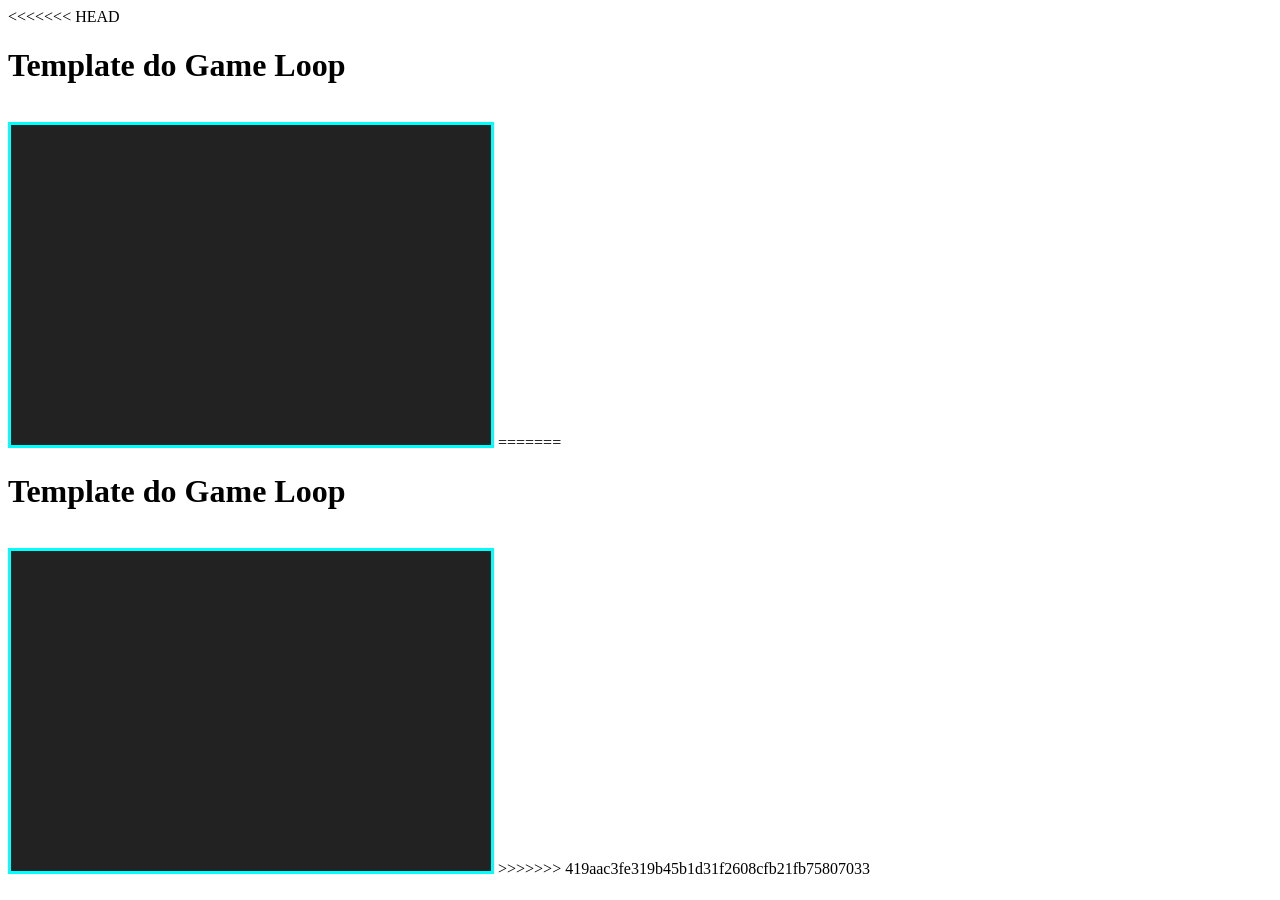
<file: GAME_LOOP/index.html>
<<<<<<< HEAD
<!DOCTYPE html>
<html lang="pt-BR">
<head>
<meta charset="UTF-8">
<meta name="viewport" content="width=device-width, initial-scale=1.0">
<title>Game Loop Template</title>
<link rel="stylesheet" href="./style.css">
</head>
<body>
<h1>Template do Game Loop</h1>
<canvas id="game" width="480" height="320"></canvas>
<script src="script.js"></script>
</body>
</html>
=======
<!DOCTYPE html>
<html lang="pt-BR">
<head>
<meta charset="UTF-8">
<meta name="viewport" content="width=device-width, initial-scale=1.0">
<title>Game Loop Template</title>
<link rel="stylesheet" href="./style.css">
</head>
<body>
<h1>Template do Game Loop</h1>
<canvas id="game" width="480" height="320"></canvas>
<script src="script.js"></script>
</body>
</html>
>>>>>>> 419aac3fe319b45b1d31f2608cfb21fb75807033
</file>
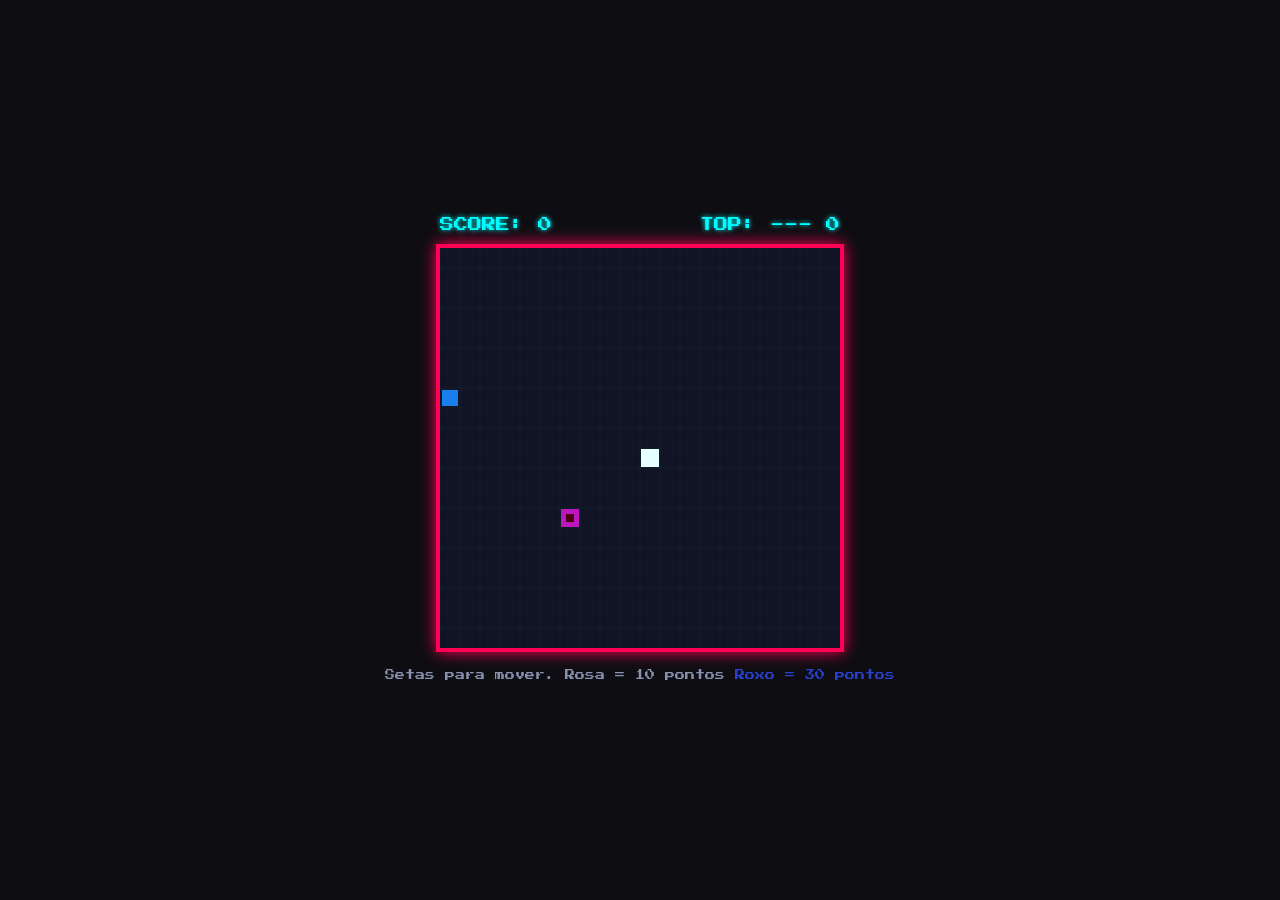
<file: snake/index.html>
<!DOCTYPE html>
<html lang="pt-BR">
<head>
<meta charset="UTF-8">
<meta name="viewport" content="width=device-width, initial-scale=1.0">
<title>Snake</title>
<link rel="stylesheet" href="style.css">
<link href="https://fonts.googleapis.com/css2?family=Press+Start+2P&display=swap" rel="stylesheet">
</head>
<body>
<div id="game-container">
<div id="ui-header">
<div id="score-display">SCORE: <span id="score">0</span></div>
<div id="high-score-display">TOP: <span id="high-score-initials">---</span> <span id="high-score">0</span></div>
</div>
<canvas id="game" width="400" height="400"></canvas>
<div id="instructions">
            Setas para mover. Rosa = 10 pontos <span style="color:#2940d4;">Roxo = 30 pontos</span>
</div>
</div>

    <script src="script.js"></script>
</body>
</html>
</file>
<file: GAME_LOOP/style.css>
<<<<<<< HEAD
body{
    margin: 0;
    background-color: #111 ;
    color: #fff;
    font-family: Arial, Helvetica, sans-serif;
    text-align: center;
}
canvas{
    background-color: #222;
    border: 3px solid cyan;
    margin-top: 16px;
}
=======
body{
    margin: 0;
    background-color: #111 ;
    color: #fff;
    font-family: Arial, Helvetica, sans-serif;
    text-align: center;
}
canvas{
    background-color: #222;
    border: 3px solid cyan;
    margin-top: 16px;
}
>>>>>>> 419aac3fe319b45b1d31f2608cfb21fb75807033
</file>
<file: snake/style.css>
body {
    margin: 0;
    background-color: #0d0d12;
    color: #fff;
    font-family: 'Press Start 2P', cursive;
    display: flex;
    justify-content: center;
    align-items: center;
    height: 100vh;
}

#game-container {
    display: flex;
    flex-direction: column;
    align-items: center;
}

#ui-header {
    width: 400px;
    display: flex;
    justify-content: space-between;
    margin-bottom: 12px;
    color: #00ffff;
    font-size: 14px;
    text-shadow: 0 0 5px #00ffff;
}

canvas {
    background-color: #111424;
    border: 4px solid #ff0055;
    box-shadow: 0 0 15px #ff0055;
}

#instructions {
    margin-top: 16px;
    font-size: 10px;
    color: #8892b0;
    text-align: center;
    line-height: 1.5;
}
</file>
